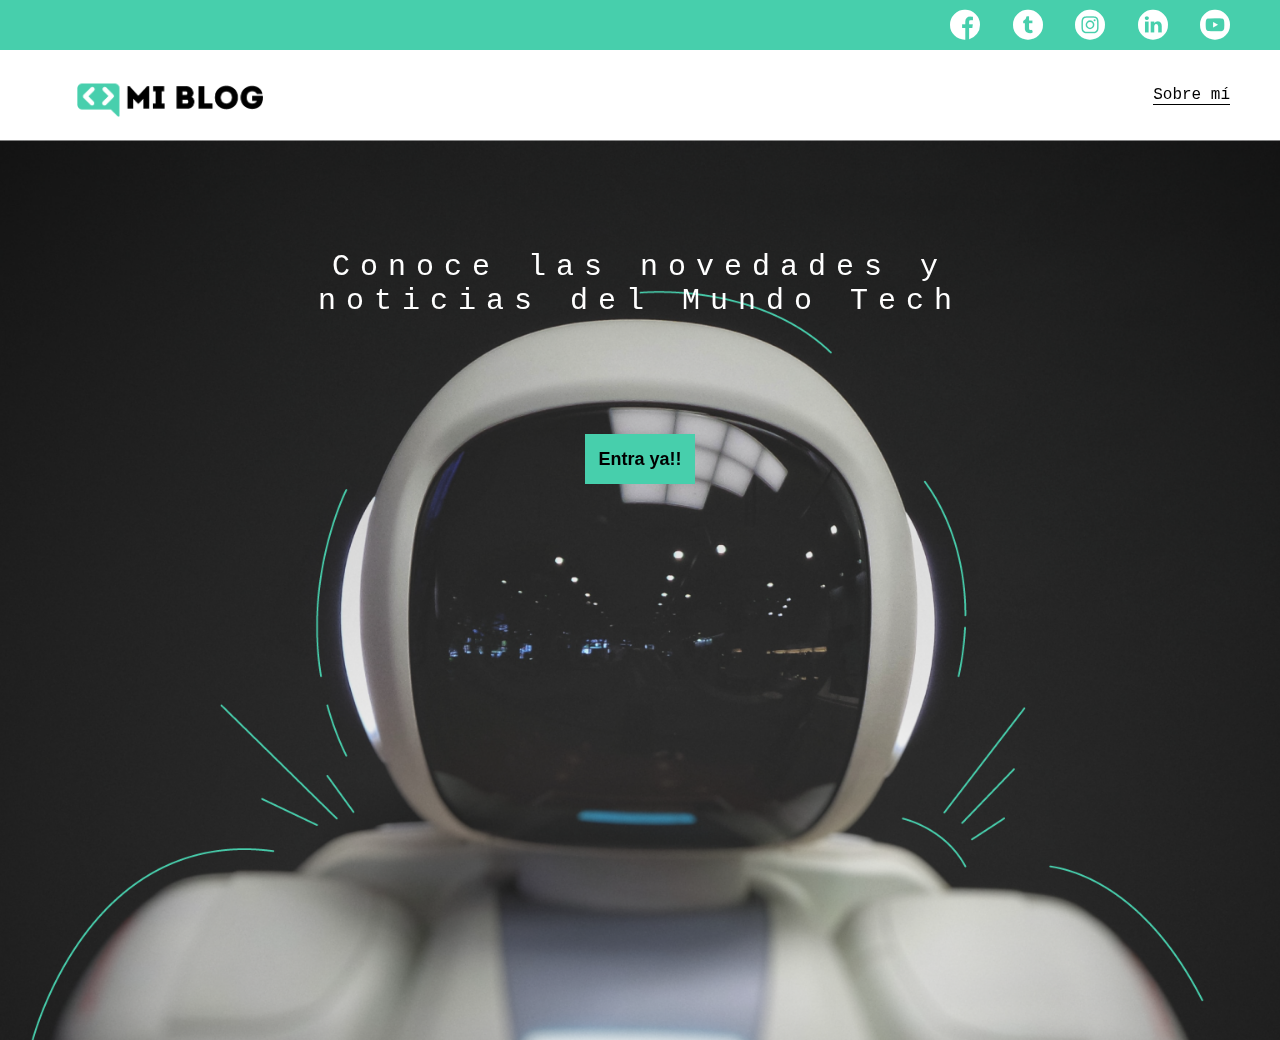
<file: index.html>
<!DOCTYPE html>
<html lang="es">
<head>
	<meta charset="UTF-8">
	<meta name="viewport" content="width=device-width, initial-scale=1.0">
	<title>My Blog</title>
    <link rel="stylesheet" href="styles/main.css">
    <link rel="stylesheet" href="assets/Social Media/font/flaticon.css">
    <link rel="stylesheet" href="styles/media_queries.css">
</head>
<body class="home-body">
    <!-- sección del header -------------------------------------------------------------------------->
    <header class="header">
        <!-- redes sociales -->
        <section class="header_icons--container">
            <div class="icons">
                <a href=""><span class="flaticon-001-facebook"></span></a>
                <a href=""><span class="flaticon-002-twitter"></span></a>
                <a href=""><span class="flaticon-011-instagram"></span></a>
                <a href=""><span class="flaticon-010-linkedin"></span></a>
                <a href=""><span class="flaticon-008-youtube"></span></a>
            </div>
        </section>
        <!-- navegación about me and blogs -->
        <nav class="nav">
            <section class="nav_logo--container">
                <a href="blogs.html"><img src="assets/images/Logo-negro.png" alt="Logo de mi Blog"></a>
            </section>
            <section class="profile--link">
                <a href="profile.html">Sobre mí</a>
            </section>
        </nav>
    </header>
    <!-- sección principal --------------------------------------------------------------------------->
    <main class="home_main">
        <div class="home_main--container">
            <p class="home_main--text">
                Conoce las novedades y noticias del Mundo Tech
            </p>
            <button class="home_main--button">
                <a href="blogs.html">Entra ya!!</a>
            </button>
        </div>
    </main>
</body>
</html>
</file>
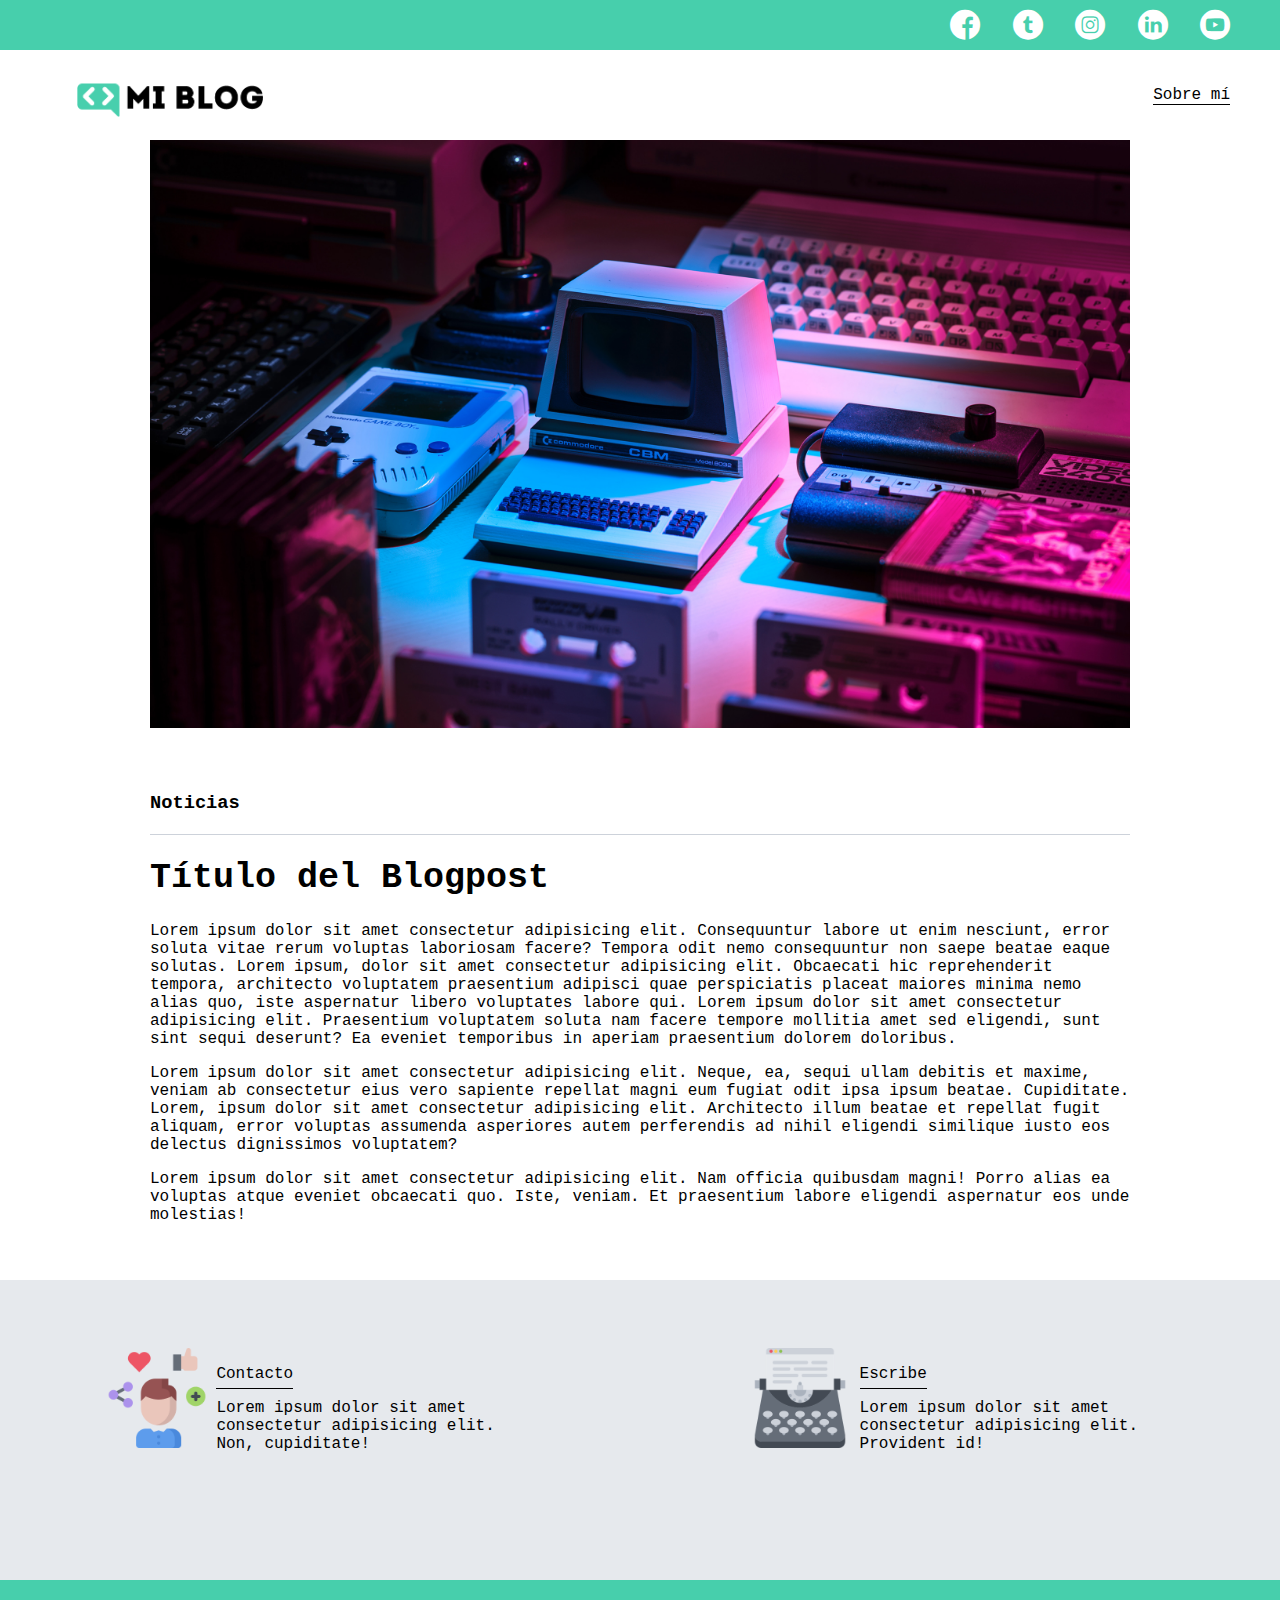
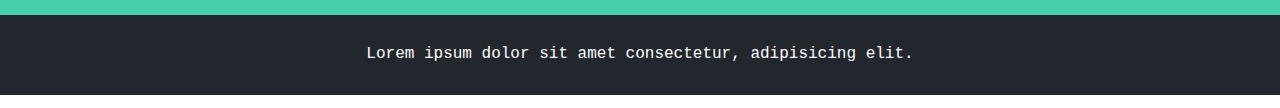
<file: blog.html>
<!DOCTYPE html>
<html lang="es">
<head>
	<meta charset="UTF-8">
	<meta name="viewport" content="width=device-width, initial-scale=1.0">
	<title>My Blog</title>
	<link rel="stylesheet" href="styles/main.css">
    <link rel="stylesheet" href="assets/Social Media/font/flaticon.css">
    <link rel="stylesheet" href="styles/media_queries.css">
</head>
<body>
	<!-- sección del header -------------------------------------------------------------------------->
	<header class="header">
		<!-- redes sociales -->
		<section class="header_icons--container">
			<div class="icons">
				<a href=""><span class="flaticon-001-facebook"></span></a>
				<a href=""><span class="flaticon-002-twitter"></span></a>
				<a href=""><span class="flaticon-011-instagram"></span></a>
				<a href=""><span class="flaticon-010-linkedin"></span></a>
				<a href=""><span class="flaticon-008-youtube"></span></a>
			</div>
		</section>
		<!-- navegación about me and blogs -->
		<nav class="nav">
			<section class="nav_logo--container">
				<a href="blogs.html"><img src="assets/images/Logo-negro.png" alt="Logo de mi Blog"></a>
			</section>
			<section class="profile--link">
				<a href="profile.html">Sobre mí</a>
			</section>
		</nav>
	</header>
    <!-- sección principal de un blog ---------------------------------------------------------------->
    <main>
        <figure class="grid-container blogpost_img--container">
            <img src="assets/images/news.image.jpg" alt="">
        </figure>
        <section class="blogpost_main--container">
            <div class="grid-container">
                <h3>Noticias</h3>
                <article>
                    <h1>Título del Blogpost</h1>
                    <p>Lorem ipsum dolor sit amet consectetur adipisicing elit. Consequuntur labore ut enim nesciunt, error soluta vitae rerum voluptas laboriosam facere? Tempora odit nemo consequuntur non saepe beatae eaque solutas. Lorem ipsum, dolor sit amet consectetur adipisicing elit. Obcaecati hic reprehenderit tempora, architecto voluptatem praesentium adipisci quae perspiciatis placeat maiores minima nemo alias quo, iste aspernatur libero voluptates labore qui. Lorem ipsum dolor sit amet consectetur adipisicing elit. Praesentium voluptatem soluta nam facere tempore mollitia amet sed eligendi, sunt sint sequi deserunt? Ea eveniet temporibus in aperiam praesentium dolorem doloribus.</p>
                    <p>Lorem ipsum dolor sit amet consectetur adipisicing elit. Neque, ea, sequi ullam debitis et maxime, veniam ab consectetur eius vero sapiente repellat magni eum fugiat odit ipsa ipsum beatae. Cupiditate. Lorem, ipsum dolor sit amet consectetur adipisicing elit. Architecto illum beatae et repellat fugit aliquam, error voluptas assumenda asperiores autem perferendis ad nihil eligendi similique iusto eos delectus dignissimos voluptatem?</p>
                    <p>Lorem ipsum dolor sit amet consectetur adipisicing elit. Nam officia quibusdam magni! Porro alias ea voluptas atque eveniet obcaecati quo. Iste, veniam. Et praesentium labore eligendi aspernatur eos unde molestias!</p>
                </article>
            </div>
        </section>
        <!-- sección de contacto -->
        <section class="contact_main--container">
            <div>
                <img src="assets/iconos/029-user.png" alt="">
                <div class="contact_left">
                    <a href="profile.html">Contacto</a>
                    <p>Lorem ipsum dolor sit amet consectetur adipisicing elit. Non, cupiditate!</p>
                </div>
            </div>
            <div>
                <img src="assets/iconos/022-typewriter.png" alt="">
                <div class="contact_right">
                    <a href="profile.html">Escribe</a>
                    <p>Lorem ipsum dolor sit amet consectetur adipisicing elit. Provident id!</p>
                </div>
            </div>
        </section>
    </main>
	<!-- Sección del footer -------------------------------------------------------------------------->
	<footer class="footer">
		<p>Lorem ipsum dolor sit amet consectetur, adipisicing elit.</p>		
	</footer>
</body>
</html>
</file>
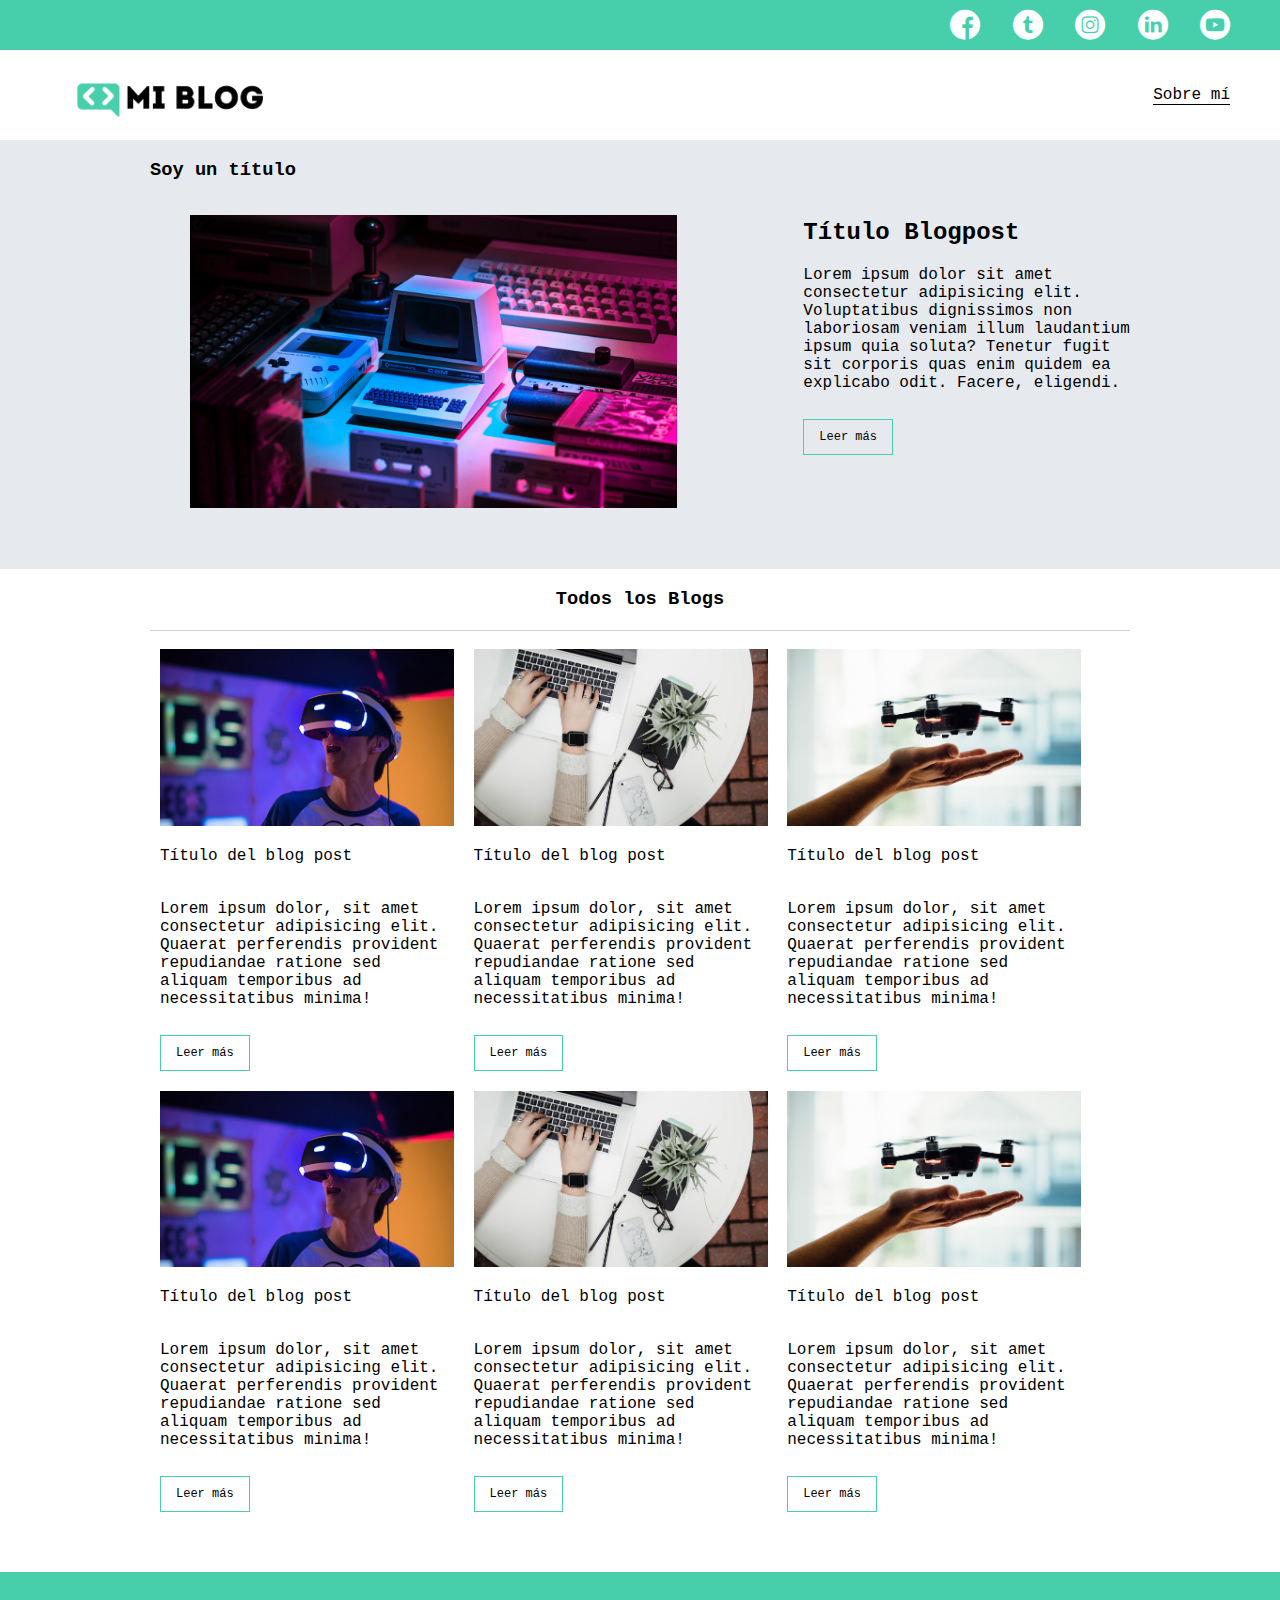
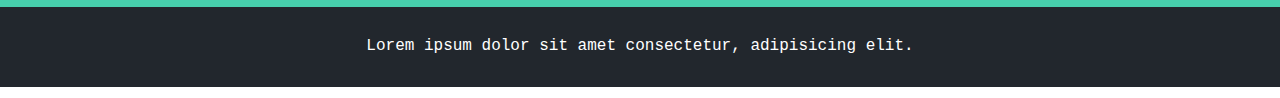
<file: blogs.html>
<!DOCTYPE html>
<html lang="es">
<head>
	<meta charset="UTF-8">
	<meta name="viewport" content="width=device-width, initial-scale=1.0">
	<title>My Blog</title>
	<link rel="stylesheet" href="styles/main.css">
    <link rel="stylesheet" href="assets/Social Media/font/flaticon.css">
    <link rel="stylesheet" href="styles/media_queries.css">
</head>
<body>
	<!-- sección del header -------------------------------------------------------------------------->
	<header class="header">
		<!-- redes sociales -->
		<section class="header_icons--container">
			<div class="icons">
				<a href=""><span class="flaticon-001-facebook"></span></a>
				<a href=""><span class="flaticon-002-twitter"></span></a>
				<a href=""><span class="flaticon-011-instagram"></span></a>
				<a href=""><span class="flaticon-010-linkedin"></span></a>
				<a href=""><span class="flaticon-008-youtube"></span></a>
			</div>
		</section>
		<!-- navegación about me and blogs -->
		<nav class="nav">
			<section class="nav_logo--container">
				<a href="blogs.html"><img src="assets/images/Logo-negro.png" alt="Logo de mi Blog"></a>
			</section>
			<section class="profile--link">
				<a href="profile.html">Sobre mí</a>
			</section>
		</nav>
	</header>
	<!-- sección principal blogs --------------------------------------------------------------------->
	<main class="blogs-main">
	  <!-- sección de blog importane -->
		<section class="blogs-news_container">
			<div class="grid-container blogs-main_new">
		    	<h3>Soy un título</h3>
		    	<figure class="blogs-news_img--container">
					<img src="assets/images/news.image.jpg" alt="">
		  		</figure>
                  <div class="blogs-news_info--container">
                      <h2>Título Blogpost</h2>
                      <p>Lorem ipsum dolor sit amet consectetur adipisicing elit. Voluptatibus dignissimos non laboriosam veniam illum laudantium ipsum quia soluta? Tenetur fugit sit corporis quas enim quidem ea explicabo odit. Facere, eligendi.</p>
                      <a href="blog.html" class="blogs-button">Leer más</a>
                  </div>
			</div>
	  	</section>
	  	<section class="blogs-posts_container">
			<div class="grid-container">
				<h3>Todos los Blogs</h3>
				<article class="blogs-post">
					<img src="assets/images/oculus.jpg" alt="">
					<p>Título del blog post</p>
					<p>Lorem ipsum dolor, sit amet consectetur adipisicing elit. Quaerat perferendis provident repudiandae ratione sed aliquam temporibus ad necessitatibus minima!</p>
					<a href="blog.html" class="blogs-button">Leer más</a>
				</article>				
				<article class="blogs-post">
					<img src="assets/images/compter-write.jpg" alt="">
					<p>Título del blog post</p>
					<p>Lorem ipsum dolor, sit amet consectetur adipisicing elit. Quaerat perferendis provident repudiandae ratione sed aliquam temporibus ad necessitatibus minima!</p>
					<a href="blog.html" class="blogs-button">Leer más</a>
				</article>				
				<article class="blogs-post">
					<img src="assets/images/dron.jpg" alt="">
					<p>Título del blog post</p>
					<p>Lorem ipsum dolor, sit amet consectetur adipisicing elit. Quaerat perferendis provident repudiandae ratione sed aliquam temporibus ad necessitatibus minima!</p>
					<a href="blog.html" class="blogs-button">Leer más</a>
				</article>				
				<article class="blogs-post">
					<img src="assets/images/oculus.jpg" alt="">
					<p>Título del blog post</p>
					<p>Lorem ipsum dolor, sit amet consectetur adipisicing elit. Quaerat perferendis provident repudiandae ratione sed aliquam temporibus ad necessitatibus minima!</p>
					<a href="blog.html" class="blogs-button">Leer más</a>
				</article>				
				<article class="blogs-post">
					<img src="assets/images/compter-write.jpg" alt="">
					<p>Título del blog post</p>
					<p>Lorem ipsum dolor, sit amet consectetur adipisicing elit. Quaerat perferendis provident repudiandae ratione sed aliquam temporibus ad necessitatibus minima!</p>
					<a href="blog.html" class="blogs-button">Leer más</a>
				</article>				
				<article class="blogs-post">
					<img src="assets/images/dron.jpg" alt="">
					<p>Título del blog post</p>
					<p>Lorem ipsum dolor, sit amet consectetur adipisicing elit. Quaerat perferendis provident repudiandae ratione sed aliquam temporibus ad necessitatibus minima!</p>
					<a href="blog.html" class="blogs-button">Leer más</a>
				</article>				
			</div>
		</section>
	</main>
	<!-- Sección del footer -------------------------------------------------------------------------->
	<footer class="footer">
		<p>Lorem ipsum dolor sit amet consectetur, adipisicing elit.</p>		
	</footer>
</body>
</html>
</file>
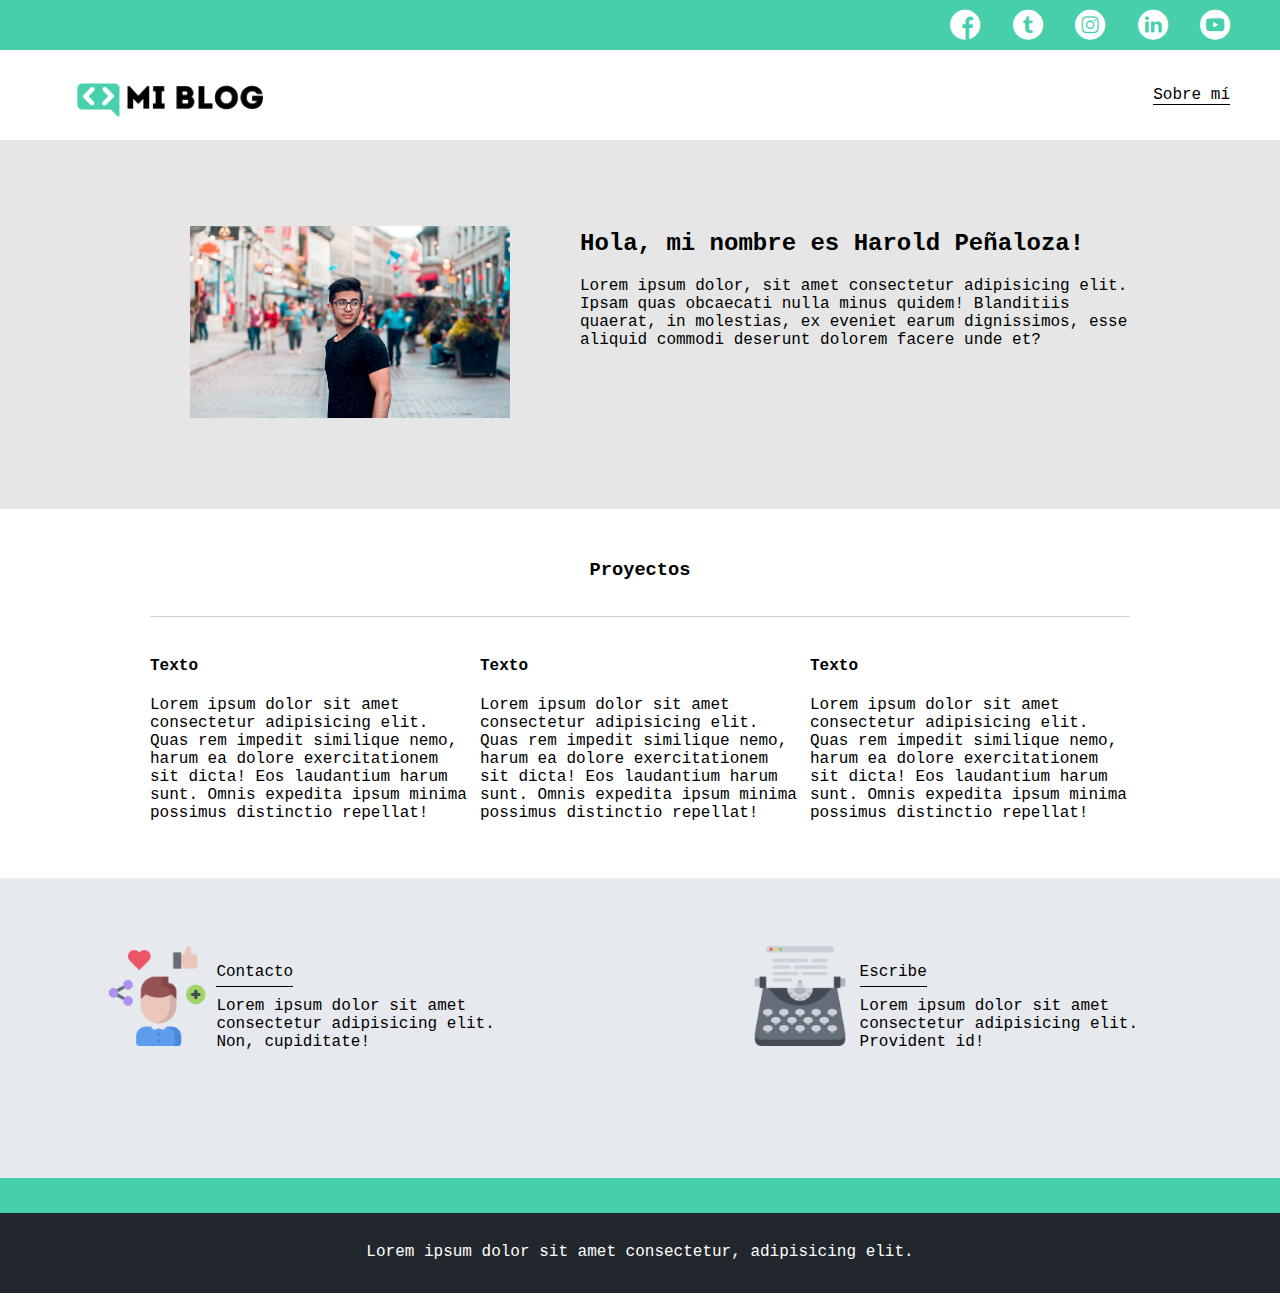
<file: profile.html>
<!DOCTYPE html>
<html lang="es">
<head>
	<meta charset="UTF-8">
	<meta name="viewport" content="width=device-width, initial-scale=1.0">
	<title>My Blog</title>
	<link rel="stylesheet" href="styles/main.css">
    <link rel="stylesheet" href="assets/Social Media/font/flaticon.css">
    <link rel="stylesheet" href="styles/media_queries.css">
</head>
<body>
	<!-- sección del header -------------------------------------------------------------------------->
	<header class="header">
		<!-- redes sociales -->
		<section class="header_icons--container">
			<div class="icons">
				<a href=""><span class="flaticon-001-facebook"></span></a>
				<a href=""><span class="flaticon-002-twitter"></span></a>
				<a href=""><span class="flaticon-011-instagram"></span></a>
				<a href=""><span class="flaticon-010-linkedin"></span></a>
				<a href=""><span class="flaticon-008-youtube"></span></a>
			</div>
		</section>
		<!-- navegación about me and blogs -->
		<nav class="nav">
			<section class="nav_logo--container">
				<a href="blogs.html"><img src="assets/images/Logo-negro.png" alt="Logo de mi Blog"></a>
			</section>
			<section class="profile--link">
				<a href="profile.html">Sobre mí</a>
			</section>
		</nav>
	</header>
    <!-- sección principal de un blog ---------------------------------------------------------------->
    <main>
        <section class="profile_main--container">
            <div class="grid-container profile_container">
                <figure>
                    <img src="assets/images/profile.jpg" alt="">
                </figure>
                <div>
                    <h2>
                        Hola, mi nombre es Harold Peñaloza!
                    </h2>
                    <p>Lorem ipsum dolor, sit amet consectetur adipisicing elit. Ipsam quas obcaecati nulla minus quidem! Blanditiis quaerat, in molestias, ex eveniet earum dignissimos, esse aliquid commodi deserunt dolorem facere unde et?</p>
                </div>
            </div>
        </section>        
        <section class="profile_main--projects">
            <div class="grid-container">
                <h3>Proyectos</h3>
                <div class="projects_main--container">
                    <article class="project-container">
                        <h4>
                            Texto
                        </h4>
                        <p>Lorem ipsum dolor sit amet consectetur adipisicing elit. Quas rem impedit similique nemo, harum ea dolore exercitationem sit dicta! Eos laudantium harum sunt. Omnis expedita ipsum minima possimus distinctio repellat!</p>
                    </article>
                    <article class="project-container">
                        <h4>
                            Texto
                        </h4>
                        <p>Lorem ipsum dolor sit amet consectetur adipisicing elit. Quas rem impedit similique nemo, harum ea dolore exercitationem sit dicta! Eos laudantium harum sunt. Omnis expedita ipsum minima possimus distinctio repellat!</p>
                    </article>
                    <article class="project-container">
                        <h4>
                            Texto
                        </h4>
                        <p>Lorem ipsum dolor sit amet consectetur adipisicing elit. Quas rem impedit similique nemo, harum ea dolore exercitationem sit dicta! Eos laudantium harum sunt. Omnis expedita ipsum minima possimus distinctio repellat!</p>
                    </article>
                </div>
            </div>
        </section>
        <!-- Sección de contacto -->
        <section class="contact_main--container">
            <div>
                <img src="assets/iconos/029-user.png" alt="">
                <div class="contact_left">
                    <a href="">Contacto</a>
                    <p>Lorem ipsum dolor sit amet consectetur adipisicing elit. Non, cupiditate!</p>
                </div>
            </div>
            <div>
                <img src="assets/iconos/022-typewriter.png" alt="">
                <div class="contact_right">
                    <a href="">Escribe</a>
                    <p>Lorem ipsum dolor sit amet consectetur adipisicing elit. Provident id!</p>
                </div>
            </div>
        </section>
    </main>
	<!-- Sección del footer -------------------------------------------------------------------------->
	<footer class="footer">
		<p>Lorem ipsum dolor sit amet consectetur, adipisicing elit.</p>		
	</footer>
</body>
</html>
</file>
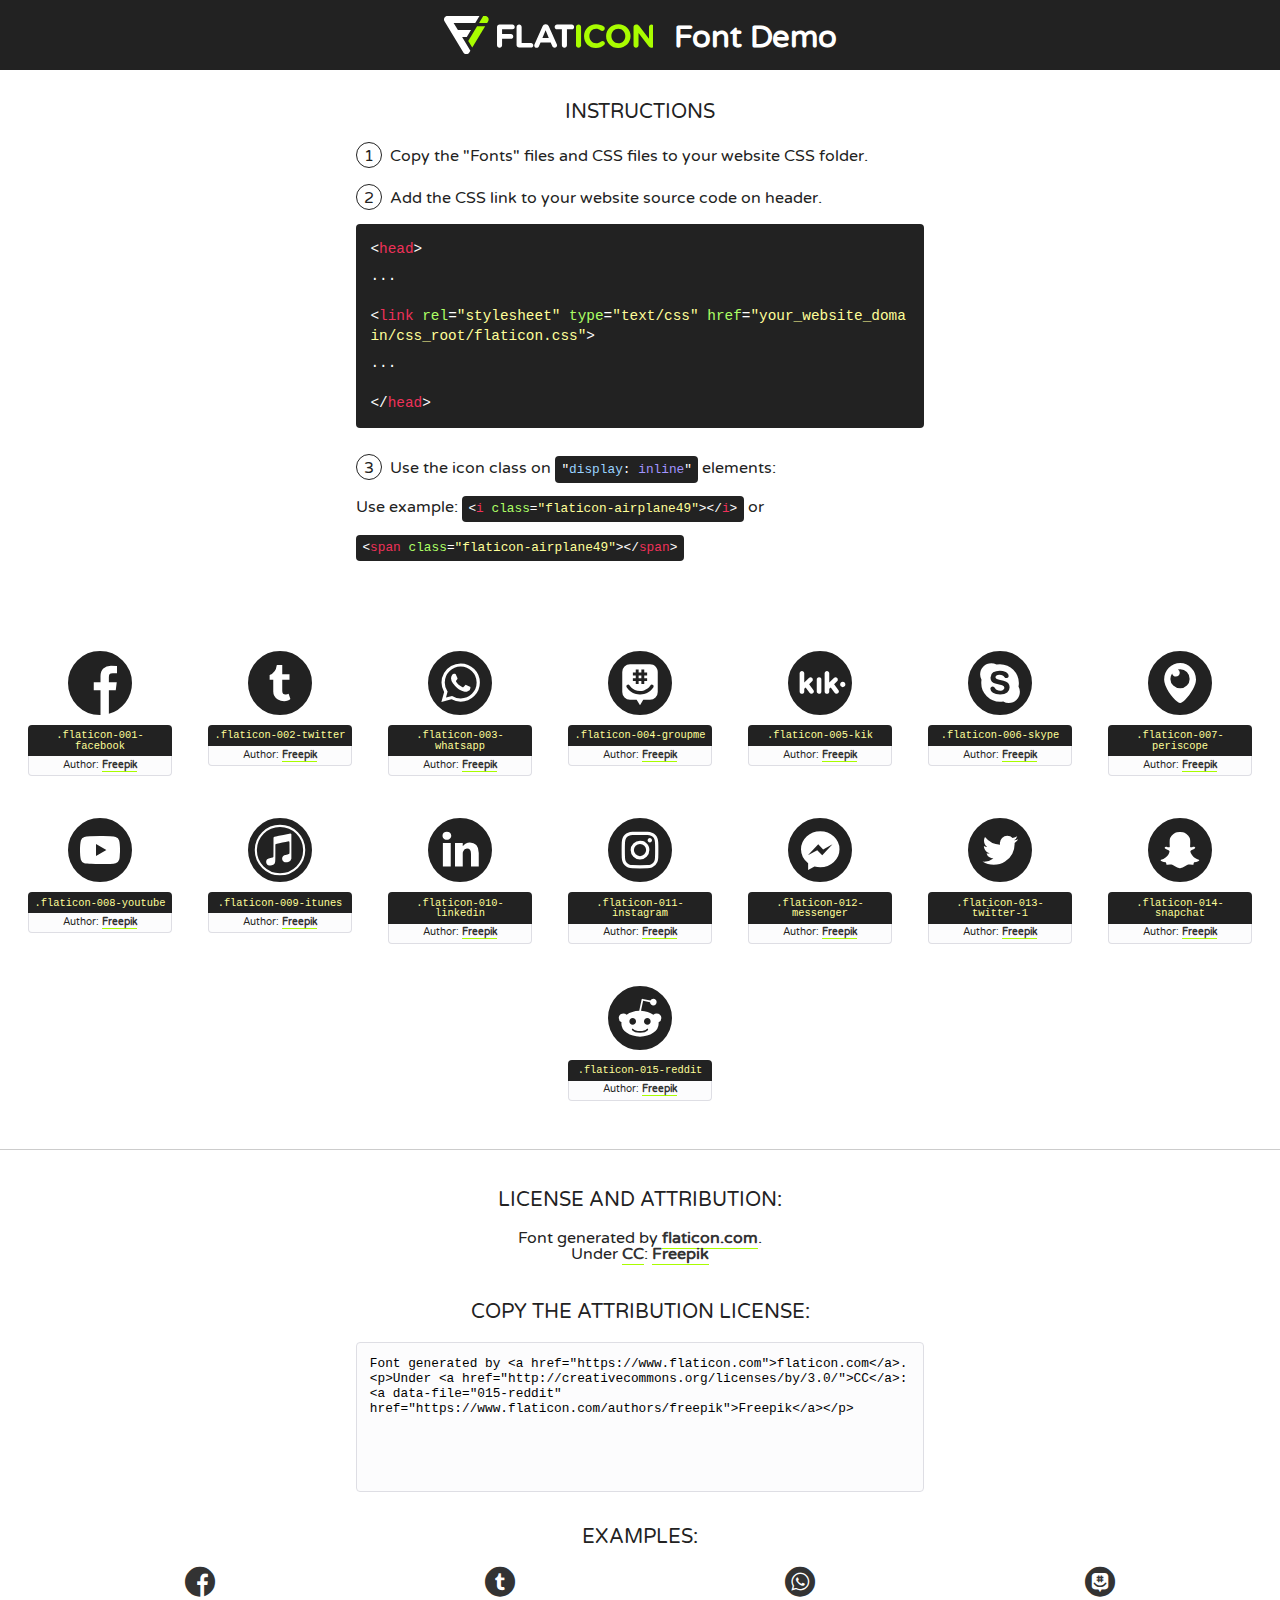
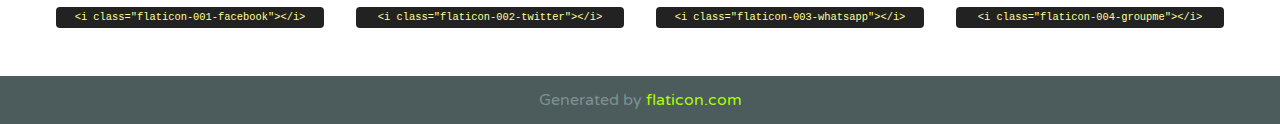
<file: assets/Social Media/font/flaticon.html>
<!DOCTYPE html>
<!--
  Flaticon icon font: Flaticon
  Creation date: 20/12/2018 09:27
-->
<html>
<!DOCTYPE html>
<html>

<head>
    <title>Flaticon WebFont</title>
    <link href="http://fonts.googleapis.com/css?family=Varela+Round" rel="stylesheet" type="text/css" />
    <link rel="stylesheet" type="text/css" href="flaticon.css">
    <meta charset="UTF-8">
    <style>
    html, body, div, span, applet, object, iframe,
    h1, h2, h3, h4, h5, h6, p, blockquote, pre,
    a, abbr, acronym, address, big, cite, code,
    del, dfn, em, img, ins, kbd, q, s, samp,
    small, strike, strong, sub, sup, tt, var,
    b, u, i, center,
    dl, dt, dd, ol, ul, li,
    fieldset, form, label, legend,
    table, caption, tbody, tfoot, thead, tr, th, td,
    article, aside, canvas, details, embed, 
    figure, figcaption, footer, header, hgroup, 
    menu, nav, output, ruby, section, summary,
    time, mark, audio, video {
        margin: 0;
        padding: 0;
        border: 0;
        font-size: 100%;
        font: inherit;
        vertical-align: baseline;
    }
    /* HTML5 display-role reset for older browsers */
    article, aside, details, figcaption, figure, 
    footer, header, hgroup, menu, nav, section {
        display: block;
    }
    body {
        line-height: 1;
    }
    ol, ul {
        list-style: none;
    }
    blockquote, q {
        quotes: none;
    }
    blockquote:before, blockquote:after,
    q:before, q:after {
        content: '';
        content: none;
    }
    table {
        border-collapse: collapse;
        border-spacing: 0;
    }
    body {
        font-family: 'Varela Round', Helvetica, Arial, sans-serif;
        font-size: 16px;
        color: #222;
    }
    a {
        color: #333;
        border-bottom: 1px solid #a9fd00;
        font-weight: bold;
        text-decoration: none;
    }
    * {
        -moz-box-sizing: border-box;
        -webkit-box-sizing: border-box;
        box-sizing: border-box;
        margin: 0;
        padding: 0;
    }
    [class^="flaticon-"]:before, [class*=" flaticon-"]:before, [class^="flaticon-"]:after, [class*=" flaticon-"]:after {
        font-family: Flaticon;
        font-size: 30px;
        font-style: normal;
        margin-left: 20px;
        color: #333;
    }
    .wrapper {
        max-width: 600px;
        margin: auto;
        padding: 0 1em;
    }
    .title {
        font-size: 1.25em;
        text-align: center;
        margin-bottom: 1em;
        text-transform: uppercase;
    }
    header {
        text-align: center;
        background-color: #222;
        color: #fff;
        padding: 1em;
    }
    header .logo {
        width: 210px;
        height: 38px;
        display: inline-block;
        vertical-align: middle;
        margin-right: 1em;
        border: none;
    }
    header strong {
        font-size: 1.95em;
        font-weight: bold;
        vertical-align: middle;
        margin-top: 5px;
        display: inline-block;
    }
    .demo {
        margin: 2em auto;
        line-height: 1.25em;
    }
    .demo ul li {
        margin-bottom: 1em;
    }
    .demo ul li .num {
        color: #222;
        border-radius: 20px;
        display: inline-block;
        width: 26px;
        padding: 3px;
        height: 26px;
        text-align: center;
        margin-right: 0.5em;
        border: 1px solid #222;
    }
    .demo ul li code {
        background-color: #222;
        border-radius: 4px;
        padding: 0.25em 0.5em;
        display: inline-block;
        color: #fff;
        font-family: Consolas,Monaco,Lucida Console,Liberation Mono,DejaVu Sans Mono,Bitstream Vera Sans Mono,Courier New, monospace;
        font-weight: lighter;
        margin-top: 1em;
        font-size: 0.8em;
        word-break: break-all;
    }
    .demo ul li code.big {
        padding: 1em;
        font-size: 0.9em;
    }
    .demo ul li code .red {
        color: #EF3159;
    }
    .demo ul li code .green {
        color: #ACFF65;
    }
    .demo ul li code .yellow {
        color: #FFFF99;
    }
    .demo ul li code .blue {
        color: #99D3FF;
    }
    .demo ul li code .purple {
        color: #A295FF;
    }
    .demo ul li code .dots {
        margin-top: 0.5em;
        display: block;
    }
    #glyphs {
        border-bottom: 1px solid #ccc;
        padding: 2em 0;
        text-align: center;
    }
    .glyph {
        display: inline-block;
        width: 9em;
        margin: 1em;
        text-align: center;
        vertical-align: top;
        background: #FFF;
    }
    .glyph .glyph-icon {
        padding: 10px;
        display: block;
        font-family:"Flaticon";
        font-size: 64px;
        line-height: 1;
    }
    .glyph .glyph-icon:before {
        font-size: 64px;
        color: #222;
        margin-left: 0;
    }
    .class-name {
        font-size: 0.65em;
        background-color: #222;
        color: #fff;
        border-radius: 4px 4px 0 0;
        padding: 0.5em;
        color: #FFFF99;
        font-family: Consolas,Monaco,Lucida Console,Liberation Mono,DejaVu Sans Mono,Bitstream Vera Sans Mono,Courier New, monospace;
    }
    .author-name {
        font-size: 0.6em;
        background-color: #fcfcfd;
        border: 1px solid #DEDEE4;
        border-top: 0;
        border-radius: 0 0 4px 4px;
        padding: 0.5em;
    }
    .class-name:last-child {
        font-size: 10px;
        color:#888;
    }
    .class-name:last-child a {
        font-size: 10px;
        color:#555;
    }
    .class-name:last-child a:hover {
        color:#a9fd00;
    }
    .glyph > input {
        display: block;
        width: 100px;
        margin: 5px auto;
        text-align: center;
        font-size: 12px;
        cursor: text;
    }
    .glyph > input.icon-input {
        font-family:"Flaticon";
        font-size: 16px;
        margin-bottom: 10px;
    }
    .attribution .title {
        margin-top: 2em;
    }
    .attribution textarea {
        background-color: #fcfcfd;
        padding: 1em;
        border: none;
        box-shadow: none;
        border: 1px solid #DEDEE4;
        border-radius: 4px;
        resize: none;
        width: 100%;
        height: 150px;
        font-size: 0.8em;
        font-family: Consolas,Monaco,Lucida Console,Liberation Mono,DejaVu Sans Mono,Bitstream Vera Sans Mono,Courier New, monospace;
        -webkit-appearance: none;
    }
    .iconsuse {
        margin: 2em auto;
        text-align: center;
        max-width: 1200px;
    }
    .iconsuse:after {
        content: '';
        display: table;
        clear: both;
    }
    .iconsuse .image {
        float: left;
        width: 25%;
        padding: 0 1em;
    }
    .iconsuse .image p {
        margin-bottom: 1em;
    }
    .iconsuse .image span {
        display: block;
        font-size: 0.65em;
        background-color: #222;
        color: #fff;
        border-radius: 4px;
        padding: 0.5em;
        color: #FFFF99;
        margin-top: 1em;
        font-family: Consolas,Monaco,Lucida Console,Liberation Mono,DejaVu Sans Mono,Bitstream Vera Sans Mono,Courier New, monospace;
    }
    #footer {
        text-align: center;
        background-color: #4C5B5C;
        color: #7c9192;
        padding: 1em;
    }
    #footer a {
        border: none;
        color: #a9fd00;
        font-weight: normal;
    }
    @media (max-width: 960px) {
        .iconsuse .image {
            width: 50%;
        }
    }
    @media (max-width: 560px) {
        .iconsuse .image {
            width: 100%;
        }
    }
    </style>
</head>

<body class="characters-off">

    <header>
        <a href="https://www.flaticon.com" target="_blank" class="logo">
            <svg version="1.1" xmlns="http://www.w3.org/2000/svg" xmlns:xlink="http://www.w3.org/1999/xlink" xmlns:a="http://ns.adobe.com/AdobeSVGViewerExtensions/3.0/" viewBox="0 0 560.875 102.036" enable-background="new 0 0 560.875 102.036" xml:space="preserve">
                <defs>
                </defs>
                <g>
                    <g class="letters">
                        <path fill="#ffffff" d="M141.596,29.675c0-3.777,2.985-6.767,6.764-6.767h34.438c3.426,0,6.15,2.728,6.15,6.15
                        c0,3.43-2.724,6.149-6.15,6.149h-27.674v13.091h23.719c3.429,0,6.151,2.724,6.151,6.15c0,3.43-2.723,6.149-6.151,6.149h-23.719
                        v17.574c0,3.773-2.986,6.761-6.764,6.761c-3.779,0-6.764-2.989-6.764-6.761V29.675z"></path>
                        <path fill="#ffffff" d="M193.844,29.149c0-3.781,2.985-6.767,6.764-6.767c3.776,0,6.763,2.985,6.763,6.767v42.957h25.039
                        c3.426,0,6.149,2.726,6.149,6.153c0,3.425-2.723,6.15-6.149,6.15h-31.802c-3.779,0-6.764-2.986-6.764-6.768V29.149z"></path>
                        <path fill="#ffffff" d="M241.891,75.71l21.438-48.407c1.492-3.341,4.215-5.357,7.906-5.357h0.792
                        c3.686,0,6.323,2.017,7.815,5.357l21.439,48.407c0.436,0.967,0.701,1.845,0.701,2.723c0,3.602-2.809,6.501-6.414,6.501
                        c-3.161,0-5.269-1.845-6.499-4.655l-4.132-9.661h-27.059l-4.301,10.102c-1.144,2.631-3.426,4.214-6.237,4.214
                        c-3.517,0-6.24-2.81-6.24-6.325C241.1,77.64,241.451,76.677,241.891,75.71z M279.932,58.666l-8.521-20.297l-8.526,20.297H279.932
                        z"></path>
                        <path fill="#ffffff" d="M314.864,35.387H301.86c-3.429,0-6.239-2.813-6.239-6.238c0-3.429,2.811-6.24,6.239-6.24h39.533
                        c3.426,0,6.237,2.811,6.237,6.24c0,3.425-2.811,6.238-6.237,6.238h-13.001v42.785c0,3.773-2.99,6.761-6.764,6.761
                        c-3.779,0-6.764-2.989-6.764-6.761V35.387z"></path>
                        <path fill="#A9FD00" d="M352.615,29.149c0-3.781,2.985-6.767,6.767-6.767c3.774,0,6.761,2.985,6.761,6.767v49.024
                        c0,3.773-2.987,6.761-6.761,6.761c-3.781,0-6.767-2.989-6.767-6.761V29.149z"></path>
                        <path fill="#A9FD00" d="M374.132,53.836v-0.179c0-17.481,13.178-31.801,32.065-31.801c9.22,0,15.459,2.458,20.557,6.238
                        c1.402,1.054,2.637,2.985,2.637,5.357c0,3.692-2.985,6.59-6.681,6.59c-1.845,0-3.071-0.702-4.044-1.319
                        c-3.776-2.813-7.729-4.393-12.562-4.393c-10.364,0-17.831,8.611-17.831,19.154v0.173c0,10.542,7.291,19.329,17.831,19.329
                        c5.715,0,9.492-1.756,13.359-4.834c1.049-0.874,2.458-1.491,4.039-1.491c3.429,0,6.325,2.813,6.325,6.236
                        c0,2.106-1.056,3.78-2.282,4.834c-5.539,4.834-12.036,7.733-21.878,7.733C387.572,85.464,374.132,71.493,374.132,53.836z"></path>
                        <path fill="#A9FD00" d="M433.009,53.836v-0.179c0-17.481,13.79-31.801,32.766-31.801c18.981,0,32.592,14.143,32.592,31.628v0.173
                        c0,17.483-13.785,31.807-32.769,31.807C446.625,85.464,433.009,71.32,433.009,53.836z M484.224,53.836v-0.179
                        c0-10.539-7.725-19.326-18.626-19.326c-10.893,0-18.449,8.611-18.449,19.154v0.173c0,10.542,7.73,19.329,18.626,19.329
                        C476.676,72.986,484.224,64.378,484.224,53.836z"></path>
                        <path fill="#A9FD00" d="M506.233,29.321c0-3.774,2.99-6.763,6.767-6.763h1.401c3.252,0,5.183,1.583,7.029,3.953l26.093,34.265
                        V29.059c0-3.692,2.99-6.677,6.681-6.677c3.683,0,6.671,2.985,6.671,6.677v48.934c0,3.78-2.987,6.765-6.764,6.765h-0.436
                        c-3.257,0-5.188-1.581-7.034-3.953l-27.056-35.492v32.944c0,3.687-2.985,6.676-6.678,6.676c-3.683,0-6.673-2.989-6.673-6.676
                        V29.321z"></path>
                    </g>
                    <g class="insignia">
                        <path fill="#ffffff" d="M48.372,56.137h12.517l11.156-18.537H37.186L25.688,18.539h57.825L94.668,0H9.271
                        C5.925,0,2.842,1.801,1.198,4.716c-1.644,2.907-1.593,6.482,0.134,9.343l50.38,83.501c1.678,2.781,4.689,4.476,7.938,4.476
                        c3.246,0,6.257-1.695,7.935-4.476l2.898-4.804L48.372,56.137z"></path>
                        <g class="i">
                            <path fill="#A9FD00" d="M93.575,18.539h0.031v0.004l21.652,0.004l2.705-4.488c1.727-2.861,1.778-6.436,0.133-9.343
                            C116.454,1.801,113.371,0,110.026,0h-5.294L93.575,18.539z"></path>
                            <polygon fill="#A9FD00" points="88.291,27.356 64.725,66.486 75.519,84.404 109.942,27.356"></polygon>
                        </g>
                    </g>
                </g>
            </svg>
        </a>
        <strong>Font Demo</strong>
    </header>


    <section class="demo wrapper">

        <p class="title">Instructions</p>

        <ul>
            <li>
                <span class="num">1</span>Copy the "Fonts" files and CSS files to your website CSS folder.
            </li>
            <li>
                <span class="num">2</span>Add the CSS link to your website source code on header.
                <code class="big">
                    &lt;<span class="red">head</span>&gt;
                    <br/><span class="dots">...</span>
                    <br/>&lt;<span class="red">link</span> <span class="green">rel</span>=<span class="yellow">"stylesheet"</span> <span class="green">type</span>=<span class="yellow">"text/css"</span> <span class="green">href</span>=<span class="yellow">"your_website_domain/css_root/flaticon.css"</span>&gt;
                    <br/><span class="dots">...</span>
                    <br/>&lt;/<span class="red">head</span>&gt;
                </code>
            </li>

            <li>
                <p>
                    <span class="num">3</span>Use the icon class on <code>"<span class="blue">display</span>:<span class="purple"> inline</span>"</code> elements:
                    <br />
                    Use example: <code>&lt;<span class="red">i</span> <span class="green">class</span>=<span class="yellow">&quot;flaticon-airplane49&quot;</span>&gt;&lt;/<span class="red">i</span>&gt;</code> or <code>&lt;<span class="red">span</span> <span class="green">class</span>=<span class="yellow">&quot;flaticon-airplane49&quot;</span>&gt;&lt;/<span class="red">span</span>&gt;</code>
            </li>
        </ul>

    </section>




   <section id="glyphs">          
    
      
        <div class="glyph"><div class="glyph-icon flaticon-001-facebook"></div>
            <div class="class-name">.flaticon-001-facebook</div>
            <div class="author-name">Author: <a data-file="001-facebook" href="https://www.flaticon.com/authors/freepik">Freepik</a> </div> 
        </div>        
        
        <div class="glyph"><div class="glyph-icon flaticon-002-twitter"></div>
            <div class="class-name">.flaticon-002-twitter</div>
            <div class="author-name">Author: <a data-file="002-twitter" href="https://www.flaticon.com/authors/freepik">Freepik</a> </div> 
        </div>        
        
        <div class="glyph"><div class="glyph-icon flaticon-003-whatsapp"></div>
            <div class="class-name">.flaticon-003-whatsapp</div>
            <div class="author-name">Author: <a data-file="003-whatsapp" href="https://www.flaticon.com/authors/freepik">Freepik</a> </div> 
        </div>        
        
        <div class="glyph"><div class="glyph-icon flaticon-004-groupme"></div>
            <div class="class-name">.flaticon-004-groupme</div>
            <div class="author-name">Author: <a data-file="004-groupme" href="https://www.flaticon.com/authors/freepik">Freepik</a> </div> 
        </div>        
        
        <div class="glyph"><div class="glyph-icon flaticon-005-kik"></div>
            <div class="class-name">.flaticon-005-kik</div>
            <div class="author-name">Author: <a data-file="005-kik" href="https://www.flaticon.com/authors/freepik">Freepik</a> </div> 
        </div>        
        
        <div class="glyph"><div class="glyph-icon flaticon-006-skype"></div>
            <div class="class-name">.flaticon-006-skype</div>
            <div class="author-name">Author: <a data-file="006-skype" href="https://www.flaticon.com/authors/freepik">Freepik</a> </div> 
        </div>        
        
        <div class="glyph"><div class="glyph-icon flaticon-007-periscope"></div>
            <div class="class-name">.flaticon-007-periscope</div>
            <div class="author-name">Author: <a data-file="007-periscope" href="https://www.flaticon.com/authors/freepik">Freepik</a> </div> 
        </div>        
        
        <div class="glyph"><div class="glyph-icon flaticon-008-youtube"></div>
            <div class="class-name">.flaticon-008-youtube</div>
            <div class="author-name">Author: <a data-file="008-youtube" href="https://www.flaticon.com/authors/freepik">Freepik</a> </div> 
        </div>        
        
        <div class="glyph"><div class="glyph-icon flaticon-009-itunes"></div>
            <div class="class-name">.flaticon-009-itunes</div>
            <div class="author-name">Author: <a data-file="009-itunes" href="https://www.flaticon.com/authors/freepik">Freepik</a> </div> 
        </div>        
        
        <div class="glyph"><div class="glyph-icon flaticon-010-linkedin"></div>
            <div class="class-name">.flaticon-010-linkedin</div>
            <div class="author-name">Author: <a data-file="010-linkedin" href="https://www.flaticon.com/authors/freepik">Freepik</a> </div> 
        </div>        
        
        <div class="glyph"><div class="glyph-icon flaticon-011-instagram"></div>
            <div class="class-name">.flaticon-011-instagram</div>
            <div class="author-name">Author: <a data-file="011-instagram" href="https://www.flaticon.com/authors/freepik">Freepik</a> </div> 
        </div>        
        
        <div class="glyph"><div class="glyph-icon flaticon-012-messenger"></div>
            <div class="class-name">.flaticon-012-messenger</div>
            <div class="author-name">Author: <a data-file="012-messenger" href="https://www.flaticon.com/authors/freepik">Freepik</a> </div> 
        </div>        
        
        <div class="glyph"><div class="glyph-icon flaticon-013-twitter-1"></div>
            <div class="class-name">.flaticon-013-twitter-1</div>
            <div class="author-name">Author: <a data-file="013-twitter-1" href="https://www.flaticon.com/authors/freepik">Freepik</a> </div> 
        </div>        
        
        <div class="glyph"><div class="glyph-icon flaticon-014-snapchat"></div>
            <div class="class-name">.flaticon-014-snapchat</div>
            <div class="author-name">Author: <a data-file="014-snapchat" href="https://www.flaticon.com/authors/freepik">Freepik</a> </div> 
        </div>        
        
        <div class="glyph"><div class="glyph-icon flaticon-015-reddit"></div>
            <div class="class-name">.flaticon-015-reddit</div>
            <div class="author-name">Author: <a data-file="015-reddit" href="https://www.flaticon.com/authors/freepik">Freepik</a> </div> 
        </div>        
        

    </section>



    <section class="attribution wrapper"   style="text-align:center;">

      <div class="title">License and attribution:</div><div class="attrDiv">Font generated by <a href="https://www.flaticon.com">flaticon.com</a>. <div><p>Under <a href="http://creativecommons.org/licenses/by/3.0/">CC</a>: <a data-file="015-reddit" href="https://www.flaticon.com/authors/freepik">Freepik</a></p>  </div>
      </div>
      <div class="title">Copy the Attribution License:</div>

    <textarea onclick="this.focus();this.select();">Font generated by &lt;a href=&quot;https://www.flaticon.com&quot;&gt;flaticon.com&lt;/a&gt;. <p>Under <a href="http://creativecommons.org/licenses/by/3.0/">CC</a>: <a data-file="015-reddit" href="https://www.flaticon.com/authors/freepik">Freepik</a></p>  
     </textarea>

    </section>

    <section class="iconsuse">

          <div class="title">Examples:</div>            
             
            <div class="image">
                <p>
                    <i class="glyph-icon flaticon-001-facebook"></i> 
                    <span>&lt;i class=&quot;flaticon-001-facebook&quot;&gt;&lt;/i&gt;</span>
                </p>
            </div>
            
            <div class="image">
                <p>
                    <i class="glyph-icon flaticon-002-twitter"></i> 
                    <span>&lt;i class=&quot;flaticon-002-twitter&quot;&gt;&lt;/i&gt;</span>
                </p>
            </div>
            
            <div class="image">
                <p>
                    <i class="glyph-icon flaticon-003-whatsapp"></i> 
                    <span>&lt;i class=&quot;flaticon-003-whatsapp&quot;&gt;&lt;/i&gt;</span>
                </p>
            </div>
            
            <div class="image">
                <p>
                    <i class="glyph-icon flaticon-004-groupme"></i> 
                    <span>&lt;i class=&quot;flaticon-004-groupme&quot;&gt;&lt;/i&gt;</span>
                </p>
            </div>
                       
        </div>
                            
    </section>

<div id="footer">
    <div>Generated by <a href="https://www.flaticon.com">flaticon.com</a>
    </div>
</div>



</body>
</html>
</file>
<file: styles/main.css>
body{
	margin: 0px;
    font-family: 'Roboto mono', monospace;
	padding: 0px;   
}

a{
    text-decoration: none;
    /* display: block; */
    color: black;
}

.home-body{
    position: fixed;
	top: 0px;
	bottom: 0px;
	left: 0;
    right: 0;
}

.grid-container{
    max-width: 980px;
    margin: auto;
}

.header{
    width: 100%;
    height: 140px;
    display: grid;
    grid-template-rows: repeat(2, 1fr);
}

.header .header_icons--container{     
    width: 100%;
    height: 50px;
    display: grid;
    background-color: #47cfac;
}

.header .header_icons--container .icons{
    width: 300px;
    height: auto;
    display: flex;
    /* para mi esta línea de código sobra en el curso */
    /* justify-content: flex-end; */
    align-items: center;
    justify-content: space-between;
    justify-self: end;
    margin-right: 50px;
}

.nav{
    display: grid;
    grid-template-columns: repeat(2, 1fr);
    height: 90px;
    align-items: center;
}

.nav .nav_logo--container img{
    width: 240px;
    margin-top: 10px;
}

.nav .nav_logo--container{
    margin-left: 50px;
}

.nav .profile--link{
    display: flex;
    justify-content: flex-end;
    margin-right: 50px;
}

.nav .profile--link a{
    border-bottom: black 1px solid;
}

/* sección principal del home*/
.home_main{
    background-image: url('../assets/images/Cover.png');
    height: 100%;
    background-position: center;
    background-size: cover;
    background-repeat: no-repeat;
    display: grid;
    grid-template-columns: 1fr 4fr 1fr;
}

.home_main--container{
    grid-column: 2;
    display: grid;
    height: 350px;
    margin-top: 80px;
    justify-items: center;
}

.home_main--text{
    color: white;
    font-family: 'Roboto mono', monospace;
    font-size: 30px;
    font-weight: 700px;
    letter-spacing: 10px;
    text-align: center;
}

.home_main--button{
    width: 110px;
    height: 50px;
    background-color: #47cfac;
    border: none;
    display: grid;
    align-items: center;
}

.home_main--button a{
    font-weight: 700;
    font-size: 18px;
}

/* sección principal de mi página de blogs */

.blogs-main{
    display: grid;
}

.blogs-news_container{
    background-color: #e6e9ed;
    padding: 0 50px 40px;
}

.blogs-main_new{
    display: grid;
    grid-template-columns: 2fr 1fr;
    /* grid-template-rows: 2fr; */
}

.blogs-news_img--container{
    grid-column: 1;
}

.blogs-news_img--container img{
width: 85%;
}

.blogs-news_info--container{
    grid-column: 2;
}

.blogs-news_info--container p{
    margin-bottom: 35px;
}

.blogs-posts_container{
    padding: 0px 50px 40px;
}

.blogs-posts_container h3{
    border-bottom: 1px solid #cdd2da;
    padding-bottom: 20px;
    text-align: center;
}

.blogs-button{
    border: 1px solid #47cfac;
    padding: 10px 15px;
    font-size: 12px;
}

.blogs-posts_container .blogs-post{
    display: inline-block;
    padding-left: 10px;
    max-width: 30%;
    margin-bottom: 30px;
}

.blogs-posts_container .blogs-post p{
    margin-bottom: 35px;
}

.blogs-posts_container .blogs-post img{
    width: 100%;
}

.footer{
    width: 100%;
    height: 80px;
    background-color: #22272d;    
    border-top: 35px solid #47cfac;
    text-align: center;
}

.footer p{
    color: white;
    margin-top: 30px;
}

/* Sección principal de la página de cada blog */
.blogpost_img--container{
    padding: 0 50px 40px;
}

.blogpost_img--container img{
    width: 100%;
}

.blogpost_main--container{
    padding: 0 50px 40px;
}

.blogpost_main--container h3{
    border-bottom: 1px solid #cdd2da;
    padding-bottom: 20px;
}

.blogpost_main--container div h1{
    font-size: 35px;
}

/* Sección de contacto */
.contact_main--container{
    width: 100%;
    height: 250px;
    text-align: center;
    background-color: #e6e9ed;
    padding-bottom: 50px;
}

.contact_main--container div{
    display: inline-block;
    width: 49.5%;
    height: 100%;
}

.contact_main--container div a{
    border-bottom: 1px solid black;
    padding-bottom: 5px;
}

.contact_main--container .contact_left, .contact_right{
    text-align: initial;
    margin-top: 85px;
}

.contact_main--container img{
    width: 100px;
}

/* Sección principal de my profile */
.profile_main--container{
    padding: 70px 40px;
    background-color: #e6e6e6;
    margin-bottom: 50px;
}

.profile_main--container img{
    width: 320px;
    margin-right: 30px;
}   

.profile_main--container .profile_container{
    display: flex;
}

/* sección de mis proyectos */
.profile_main--projects{
    padding: 0 50px 40px;
}

.profile_main--projects h3{
    border-bottom: 1px solid #cdd2da;
    padding-bottom: 35px;
    text-align: center;
}

.projects_main--container{
    display: grid;
    grid-template-columns: repeat(3, 1fr);
    gap: 10px;
}
</file>
<file: assets/Social Media/font/flaticon.css>
/*
  	Flaticon icon font: Flaticon
  	Creation date: 20/12/2018 09:27
  	*/

@font-face {
  font-family: "Flaticon";
  src: url("./Flaticon.eot");
  src: url("./Flaticon.eot?#iefix") format("embedded-opentype"),
       url("./Flaticon.woff") format("woff"),
       url("./Flaticon.ttf") format("truetype"),
       url("./Flaticon.svg#Flaticon") format("svg");
  font-weight: normal;
  font-style: normal;
}

@media screen and (-webkit-min-device-pixel-ratio:0) {
  @font-face {
    font-family: "Flaticon";
    src: url("./Flaticon.svg#Flaticon") format("svg");
  }
}

[class^="flaticon-"]:before, [class*=" flaticon-"]:before,
[class^="flaticon-"]:after, [class*=" flaticon-"]:after {   
  font-family: Flaticon;
        font-size: 30px;
        color: white;
font-style: normal;
margin-left: 20px;
}

.flaticon-001-facebook:before { content: "\f100"; }
.flaticon-002-twitter:before { content: "\f101"; }
.flaticon-003-whatsapp:before { content: "\f102"; }
.flaticon-004-groupme:before { content: "\f103"; }
.flaticon-005-kik:before { content: "\f104"; }
.flaticon-006-skype:before { content: "\f105"; }
.flaticon-007-periscope:before { content: "\f106"; }
.flaticon-008-youtube:before { content: "\f107"; }
.flaticon-009-itunes:before { content: "\f108"; }
.flaticon-010-linkedin:before { content: "\f109"; }
.flaticon-011-instagram:before { content: "\f10a"; }
.flaticon-012-messenger:before { content: "\f10b"; }
.flaticon-013-twitter-1:before { content: "\f10c"; }
.flaticon-014-snapchat:before { content: "\f10d"; }
.flaticon-015-reddit:before { content: "\f10e"; }
</file>
<file: styles/media_queries.css>
@media (max-width: 900px)
</file>
